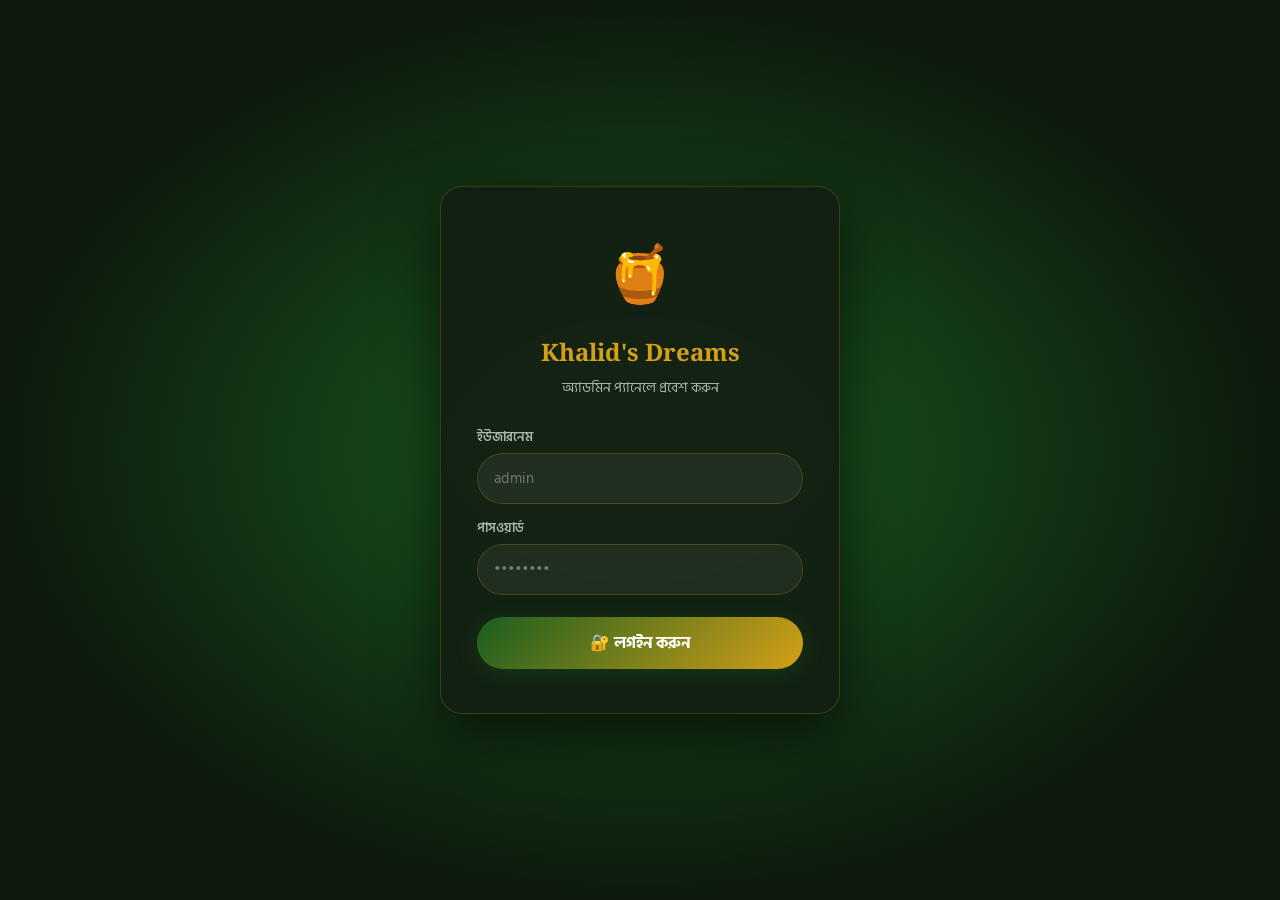
<file: admin.html>
<!doctype html>
<html lang="bn">
  <head>
    <meta charset="UTF-8" />
    <meta name="viewport" content="width=device-width,initial-scale=1.0" />
    <title>Admin Panel — Khalid's Dreams</title>
    <link rel="preconnect" href="https://fonts.googleapis.com" />
    <link
      href="https://fonts.googleapis.com/css2?family=Hind+Siliguri:wght@400;500;600;700&family=Noto+Serif+Bengali:wght@400;600;700&display=swap"
      rel="stylesheet"
    />
    <link rel="stylesheet" href="css/admin.css" />
  </head>
  <body>
    <!-- ===== LOGIN ===== -->
    <div class="login-screen" id="loginScreen">
      <div class="login-box">
        <div class="login-logo">🍯</div>
        <h2>Khalid's Dreams</h2>
        <p class="tagline">অ্যাডমিন প্যানেলে প্রবেশ করুন</p>
        <div class="login-fg">
          <label class="login-label">ইউজারনেম</label
          ><input
            class="login-input"
            id="loginUser"
            placeholder="admin"
            type="text"
          />
        </div>
        <div class="login-fg">
          <label class="login-label">পাসওয়ার্ড</label
          ><input
            class="login-input"
            id="loginPass"
            placeholder="••••••••"
            type="password"
          />
        </div>
        <button class="btn-login" onclick="doLogin()">🔐 লগইন করুন</button>
        <div class="login-err" id="loginErr">❌ ভুল ইউজারনেম বা পাসওয়ার্ড</div>
      </div>
    </div>

    <!-- ===== ADMIN WRAP ===== -->
    <div class="admin-wrap" id="adminWrap">
      <button class="menu-toggle" onclick="toggleSidebar()">☰</button>

      <!-- SIDEBAR -->
      <div class="sidebar" id="sidebar">
        <div class="sb-logo">
          <span class="sb-logo-emoji">🍯</span>
          <div>
            <div class="sb-brand">Khalid's Dreams</div>
            <div class="sb-sub">Admin Panel v2</div>
          </div>
        </div>
        <div class="sb-menu">
          <button class="sb-item active" onclick="showPage('dashboard', this)">
            <span class="ic">📊</span> ড্যাশবোর্ড
          </button>
          <button class="sb-item" onclick="showPage('products', this)">
            <span class="ic">📦</span> পণ্য ম্যানেজ
          </button>
          <button class="sb-item" onclick="showPage('orders', this)">
            <span class="ic">🛒</span> অর্ডার সমূহ
            <span class="sb-badge" id="ordersBadge" style="display: none"
              >0</span
            >
          </button>
          <button class="sb-item" onclick="showPage('categories', this)">
            <span class="ic">🏷️</span> ক্যাটাগরি
          </button>
          <button class="sb-item" onclick="showPage('banners', this)">
            <span class="ic">🎠</span> অফার ব্যানার
          </button>
          <button class="sb-item" onclick="showPage('hero', this)">
            <span class="ic">🖼️</span> হিরো স্লাইড
          </button>
          <button class="sb-item" onclick="showPage('analytics', this)">
            <span class="ic">📈</span> Analytics
          </button>
          <button class="sb-item" onclick="showPage('settings', this)">
            <span class="ic">⚙️</span> সেটিংস
          </button>
          <a class="sb-item" href="index.html" target="_blank"
            ><span class="ic">🌐</span> সাইট দেখুন</a
          >
        </div>
        <div class="sb-bottom">
          <button class="btn-logout" onclick="doLogout()">🚪 লগআউট</button>
        </div>
      </div>

      <!-- MAIN CONTENT -->
      <main class="main">
        <!-- ===== DASHBOARD ===== -->
        <div class="page active" id="page-dashboard">
          <div class="topbar">
            <h1>ড্যাশবোর্ড <span>স্বাগতম!</span></h1>
            <div class="tb-actions">
              <a class="btn-secondary" href="index.html" target="_blank"
                >🌐 সাইট দেখুন</a
              >
              <button
                class="btn-primary"
                onclick="
                  showPage(
                    'products',
                    document.querySelector(`[onclick*=\\'products\\']`),
                  );
                  openProdModal();
                "
              >
                + নতুন পণ্য
              </button>
            </div>
          </div>
          <div class="stats-grid">
            <div class="stat-card">
              <div class="stat-icon">📦</div>
              <div class="stat-val" id="statProds">0</div>
              <div class="stat-lbl">মোট পণ্য</div>
            </div>
            <div class="stat-card green-card">
              <div class="stat-icon">✅</div>
              <div class="stat-val" id="statInStock">0</div>
              <div class="stat-lbl">স্টকে আছে</div>
            </div>
            <div class="stat-card">
              <div class="stat-icon">🛒</div>
              <div class="stat-val" id="statOrders">0</div>
              <div class="stat-lbl">মোট অর্ডার</div>
            </div>
            <div class="stat-card red-card">
              <div class="stat-icon">⏳</div>
              <div class="stat-val" id="statPending">0</div>
              <div class="stat-lbl">পেন্ডিং অর্ডার</div>
            </div>
          </div>
          <div class="tbl-card" style="margin-bottom: 18px">
            <div class="tbl-head"><h3>📦 সাম্প্রতিক পণ্য</h3></div>
            <table>
              <thead>
                <tr>
                  <th>পণ্য</th>
                  <th>মূল্য</th>
                  <th>ক্যাটাগরি</th>
                  <th>স্ট্যাটাস</th>
                </tr>
              </thead>
              <tbody id="recentProdsTbl"></tbody>
            </table>
          </div>
          <div class="tbl-card">
            <div class="tbl-head"><h3>🛒 সাম্প্রতিক অর্ডার</h3></div>
            <table>
              <thead>
                <tr>
                  <th>অর্ডার ID</th>
                  <th>গ্রাহক</th>
                  <th>ফোন</th>
                  <th>মোট</th>
                  <th>স্ট্যাটাস</th>
                </tr>
              </thead>
              <tbody id="recentOrdersTbl"></tbody>
            </table>
          </div>
        </div>

        <!-- ===== PRODUCTS ===== -->
        <div class="page" id="page-products">
          <div class="topbar">
            <h1>পণ্য <span>ম্যানেজ</span></h1>
            <div class="tb-actions">
              <div class="search-box">
                <input
                  type="text"
                  placeholder="পণ্য খুঁজুন..."
                  oninput="renderProductsTable(this.value)"
                />
              </div>
              <button class="btn-primary" onclick="openProdModal()">
                + নতুন পণ্য
              </button>
            </div>
          </div>
          <div class="tbl-card">
            <table>
              <thead>
                <tr>
                  <th>পণ্য</th>
                  <th>মূল্য</th>
                  <th>ক্যাটাগরি</th>
                  <th>ব্যাজ</th>
                  <th>ছাড়</th>
                  <th>স্টক</th>
                  <th>একশন</th>
                </tr>
              </thead>
              <tbody id="prodsTbl"></tbody>
            </table>
          </div>
        </div>

        <!-- ===== ORDERS ===== -->
        <div class="page" id="page-orders">
          <div class="topbar">
            <h1>অর্ডার <span>সমূহ</span></h1>
          </div>
          <div class="tb-actions" style="margin-bottom: 12px">
            <button class="btn-secondary" onclick="exportOrdersCsv()">
              📥 CSV ডাউনলোড</button
            ><button class="btn-secondary" onclick="waPendingReminder()">
              📱 পেন্ডিং WA রিমাইন্ডার
            </button>
          </div>
          <div class="order-status-row">
            <button
              class="filter-btn active"
              data-f="all"
              onclick="renderOrders('all')"
            >
              🔵 সব
            </button>
            <button
              class="filter-btn"
              data-f="pending"
              onclick="renderOrders('pending')"
            >
              ⏳ পেন্ডিং
            </button>
            <button
              class="filter-btn"
              data-f="done"
              onclick="renderOrders('done')"
            >
              ✅ সম্পন্ন
            </button>
            <button
              class="filter-btn"
              data-f="cancelled"
              onclick="renderOrders('cancelled')"
            >
              ❌ বাতিল
            </button>
          </div>
          <div class="tbl-card">
            <table>
              <thead>
                <tr>
                  <th>ID</th>
                  <th>গ্রাহক</th>
                  <th>ঠিকানা</th>
                  <th>পণ্যসমূহ</th>
                  <th>মোট</th>
                  <th>স্ট্যাটাস</th>
                  <th>সময়</th>
                  <th>একশন</th>
                </tr>
              </thead>
              <tbody id="ordersTbl"></tbody>
            </table>
          </div>
        </div>

        <!-- ===== CATEGORIES ===== -->
        <div class="page" id="page-categories">
          <div class="topbar">
            <h1>ক্যাটাগরি <span>ম্যানেজ</span></h1>
            <button class="btn-primary" onclick="openCatModal()">
              + নতুন ক্যাটাগরি
            </button>
          </div>
          <div class="tbl-card">
            <table>
              <thead>
                <tr>
                  <th>ছবি/আইকন</th>
                  <th>নাম</th>
                  <th>ID</th>
                  <th>পণ্য সংখ্যা</th>
                  <th>একশন</th>
                </tr>
              </thead>
              <tbody id="catTbl"></tbody>
            </table>
          </div>
        </div>

        <!-- ===== BANNERS ===== -->
        <div class="page" id="page-banners">
          <div class="topbar">
            <h1>অফার <span>ব্যানার</span></h1>
            <button class="btn-primary" onclick="openBannerModal()">
              + নতুন ব্যানার
            </button>
          </div>
          <div class="tbl-card">
            <table>
              <thead>
                <tr>
                  <th>ছবি/ইমোজি</th>
                  <th>শিরোনাম</th>
                  <th>সাবটাইটেল</th>
                  <th>বিবরণ</th>
                  <th>একশন</th>
                </tr>
              </thead>
              <tbody id="bannerTbl"></tbody>
            </table>
          </div>
        </div>

        <!-- ===== HERO ===== -->
        <div class="page" id="page-hero">
          <div class="topbar">
            <h1>হিরো <span>স্লাইড</span></h1>
            <button class="btn-primary" onclick="openHeroModal()">
              + নতুন স্লাইড
            </button>
          </div>
          <div class="tbl-card">
            <table>
              <thead>
                <tr>
                  <th>ছবি/ইমোজি</th>
                  <th>শিরোনাম</th>
                  <th>সাবটাইটেল</th>
                  <th>অফার ট্যাগ</th>
                  <th>একশন</th>
                </tr>
              </thead>
              <tbody id="heroTbl"></tbody>
            </table>
          </div>
        </div>

        <!-- ===== ANALYTICS ===== -->
        <div class="page" id="page-analytics">
          <div class="topbar">
            <h1>Analytics <span>রিপোর্ট</span></h1>
            <div class="tb-actions">
              <button class="btn-secondary" onclick="renderAnalytics()">
                🔄 রিফ্রেশ
              </button>
              <button class="btn-sm-del" onclick="clearAnalytics()">
                🗑️ ডেটা মুছুন
              </button>
            </div>
          </div>
          <p
            style="
              font-size: 0.84rem;
              color: var(--text-muted);
              margin-bottom: 18px;
            "
          >
            ⚠️ এই Analytics শুধুমাত্র এই ব্রাউজারের ডেটা দেখায়। সব ডিভাইস থেকে
            ট্র্যাকিং করতে Facebook Pixel বা Google Analytics ব্যবহার করুন
            (সেটিংসে যোগ করুন)।
          </p>
          <div class="stats-grid" style="margin-bottom: 20px">
            <div class="stat-card">
              <div class="stat-icon">👁️</div>
              <div class="stat-val" id="anVisits">0</div>
              <div class="stat-lbl">মোট ভিজিট</div>
            </div>
            <div class="stat-card green-card">
              <div class="stat-icon">🛒</div>
              <div class="stat-val" id="anOrders">0</div>
              <div class="stat-lbl">অর্ডার দেওয়া হয়েছে</div>
            </div>
            <div class="stat-card">
              <div class="stat-icon">➕</div>
              <div class="stat-val" id="anCart">0</div>
              <div class="stat-lbl">কার্টে যোগ</div>
            </div>
            <div class="stat-card">
              <div class="stat-icon">❤️</div>
              <div class="stat-val" id="anWish">0</div>
              <div class="stat-lbl">উইশলিস্টে যোগ</div>
            </div>
          </div>
          <div class="analytics-grid">
            <div class="chart-card">
              <h3>📅 দৈনিক ভিজিট (শেষ ৭ দিন)</h3>
              <div class="bar-chart" id="visitChart">
                <div style="color: var(--text-muted); font-size: 0.85rem">
                  ডেটা নেই
                </div>
              </div>
            </div>
            <div class="chart-card">
              <h3>🔥 সবচেয়ে বেশি দেখা পণ্য</h3>
              <div class="bar-chart" id="prodViewChart">
                <div style="color: var(--text-muted); font-size: 0.85rem">
                  ডেটা নেই
                </div>
              </div>
            </div>
          </div>
          <div class="tbl-card" style="margin-top: 20px">
            <div class="tbl-head">
              <h3>📱 Facebook Pixel ও Google Analytics সেটআপ করুন</h3>
            </div>
            <div
              style="
                padding: 20px;
                font-size: 0.88rem;
                color: var(--text-muted);
                line-height: 1.8;
              "
            >
              <p>
                ১.
                <strong style="color: var(--gold)">Facebook Pixel:</strong> Meta
                Business Suite → Events Manager → Create Pixel → Pixel ID কপি
                করুন → Settings পেজে বসান।
              </p>
              <p>
                ২.
                <strong style="color: var(--gold)">Google Analytics:</strong>
                analytics.google.com → New Property → Measurement ID
                (G-XXXXXXXX) → Settings পেজে বসান।
              </p>
              <p>৩. সেটিংস সেভ করলে সাইটে অটোমেটিক কোড যোগ হবে।</p>
            </div>
          </div>
        </div>

        <!-- ===== SETTINGS ===== -->
        <div class="page" id="page-settings">
          <div class="topbar">
            <h1>সাইট <span>সেটিংস</span></h1>
          </div>
          <div class="settings-grid">
            <div class="set-card">
              <h3>🏪 ব্যবসার তথ্য</h3>
              <div class="fg">
                <label class="fl">সাইটের নাম</label
                ><input
                  class="fi"
                  id="cfg_siteName"
                  placeholder="Khalid's Dreams"
                />
              </div>
              <div class="fg">
                <label class="fl">ট্যাগলাইন</label
                ><input
                  class="fi"
                  id="cfg_tagline"
                  placeholder="খাঁটি পণ্য, বিশ্বস্ত সেবা"
                />
              </div>
              <div class="fg">
                <label class="fl">ঠিকানা</label
                ><input
                  class="fi"
                  id="cfg_address"
                  placeholder="ঢাকা, বাংলাদেশ"
                />
              </div>
              <div class="fg">
                <label class="fl">লোগো ছবি</label>
                <div class="img-upload-wrap">
                  <div
                    class="img-preview"
                    id="logoImgPreview"
                    onclick="document.getElementById('logoFile').click()"
                  >
                    <div class="img-placeholder">
                      <div class="pi">🍯</div>
                      <p>লোগো আপলোড করুন</p>
                    </div>
                  </div>
                  <input
                    type="file"
                    id="logoFile"
                    class="img-file-input"
                    accept="image/*"
                    onchange="handleLogoImgCompressed(this)"
                  />
                  <button
                    class="btn-img-upload"
                    onclick="document.getElementById('logoFile').click()"
                  >
                    📷 লোগো আপলোড করুন
                  </button>
                  <input type="hidden" id="logoImgData" />
                </div>
              </div>
            </div>

            <div class="set-card">
              <h3>📱 যোগাযোগ</h3>
              <div class="fg">
                <label class="fl">WhatsApp নম্বর (88 দিয়ে শুরু)</label
                ><input
                  class="fi"
                  id="cfg_whatsapp"
                  placeholder="8801710979757"
                />
              </div>
              <div class="fg">
                <label class="fl">ফোন নম্বর</label
                ><input class="fi" id="cfg_phone" placeholder="01710-979757" />
              </div>
              <div class="fg">
                <label class="fl">ইমেইল</label
                ><input
                  class="fi"
                  id="cfg_email"
                  placeholder="khalidsdreams@gmail.com"
                />
              </div>
            </div>

            <div class="set-card">
              <h3>🚚 ডেলিভারি ও পেমেন্ট</h3>
              <div class="fg">
                <label class="fl">ডেলিভারি চার্জ (৳)</label
                ><input
                  type="number"
                  class="fi"
                  id="cfg_deliveryCharge"
                  placeholder="80"
                />
              </div>
              <div class="fg">
                <label class="fl">এর উপরে ফ্রি ডেলিভারি (৳)</label
                ><input
                  type="number"
                  class="fi"
                  id="cfg_freeDeliveryAbove"
                  placeholder="1500"
                />
              </div>
              <div class="fg">
                <label class="fl">bKash নম্বর</label
                ><input class="fi" id="cfg_bkash" placeholder="01710-979757" />
              </div>
              <div class="fg">
                <label class="fl">Nagad নম্বর</label
                ><input class="fi" id="cfg_nagad" placeholder="01710-979757" />
              </div>
            </div>

            <div class="set-card">
              <h3>📊 Analytics</h3>
              <div class="fg">
                <label class="fl">Facebook Pixel ID</label
                ><input
                  class="fi"
                  id="cfg_fbPixelId"
                  placeholder="123456789012345"
                />
              </div>
              <div class="fg">
                <label class="fl">Google Analytics ID</label
                ><input class="fi" id="cfg_gaId" placeholder="G-XXXXXXXXXX" />
              </div>
              <p
                style="
                  font-size: 0.78rem;
                  color: var(--text-muted);
                  line-height: 1.6;
                  margin-top: 6px;
                "
              >
                এই ID গুলো যোগ করলে সাইটে অটোমেটিক ট্র্যাকিং কোড যুক্ত হবে।
              </p>
            </div>

            <div class="set-card">
              <h3>🔐 পাসওয়ার্ড পরিবর্তন</h3>
              <div class="fg">
                <label class="fl">বর্তমান পাসওয়ার্ড</label
                ><input type="password" class="fi" id="oldPass" />
              </div>
              <div class="fg">
                <label class="fl">নতুন পাসওয়ার্ড</label
                ><input type="password" class="fi" id="newPass" />
              </div>
              <div class="fg">
                <label class="fl">নিশ্চিত করুন</label
                ><input type="password" class="fi" id="confPass" />
              </div>
              <button class="btn-primary" onclick="changePassword()">
                🔐 পাসওয়ার্ড পরিবর্তন করুন
              </button>
            </div>

            <div class="set-card">
              <h3>⚠️ ডেটা ম্যানেজমেন্ট</h3>
              <p
                style="
                  font-size: 0.84rem;
                  color: var(--text-muted);
                  margin-bottom: 16px;
                  line-height: 1.6;
                "
              >
                পণ্য, ব্যানার, সেটিংস সব পরিবর্তনের পর products.js ডাউনলোড করে
                পুরানো ফাইল রিপ্লেস করুন। এতে নতুন ব্রাউজারেও ডেটা থাকবে।
              </p>
              <div style="display: flex; flex-direction: column; gap: 10px">
                <button class="btn-primary" onclick="exportProductsJs()">
                  📥 products.js ডাউনলোড করুন
                </button>
                <button class="btn-sm-del" onclick="resetData()">
                  ⚠️ সব ডেটা রিসেট করুন
                </button>
              </div>
            </div>
          </div>
          <div class="set-foot">
            <button class="btn-primary" onclick="saveSettings()">
              💾 সেটিংস সেভ করুন
            </button>
            <a class="btn-secondary" href="index.html" target="_blank"
              >🌐 সাইট দেখুন</a
            >
          </div>
        </div>
      </main>
    </div>

    <!-- TOAST -->
    <div class="toast-wrap" id="toastWrap"></div>

    <!-- ===== PRODUCT MODAL ===== -->
    <div class="m-overlay" id="prodModal">
      <div class="modal">
        <div class="m-head">
          <span class="m-title" id="prodModalTitle">+ নতুন পণ্য যোগ করুন</span>
          <button class="m-close" onclick="closeModal('prodModal')">✕</button>
        </div>
        <div class="m-body">
          <div class="fg">
            <label class="fl">পণ্যের ছবি</label>
            <div class="img-upload-wrap">
              <div
                class="img-preview"
                id="prodImgPreview"
                onclick="document.getElementById('prodImgFile').click()"
              >
                <div class="img-placeholder">
                  <div class="pi">📷</div>
                  <p>ক্লিক করে ছবি আপলোড করুন</p>
                </div>
              </div>
              <input
                type="file"
                id="prodImgFile"
                class="img-file-input"
                accept="image/*"
                onchange="handleProdImgCompressed(this)"
              />
              <button
                class="btn-img-upload"
                onclick="document.getElementById('prodImgFile').click()"
              >
                📷 ছবি আপলোড করুন (সর্বোচ্চ ২ MB)
              </button>
              <input type="hidden" id="prodImgData" />
            </div>
          </div>
          <div class="fg-row">
            <div class="fg">
              <label class="fl">পণ্যের নাম (বাংলা) *</label
              ><input class="fi" id="pName" placeholder="সুন্দরবনের মধু" />
            </div>
            <div class="fg">
              <label class="fl">পণ্যের নাম (ইংরেজি)</label
              ><input class="fi" id="pNameEn" placeholder="Sundarban Honey" />
            </div>
          </div>
          <div class="fg-row">
            <div class="fg">
              <label class="fl">ক্যাটাগরি *</label>
              <select class="fs" id="pCategory">
                <option value="honey">🍯 মধু</option>
                <option value="ghee">🧈 ঘি</option>
                <option value="oil">🫙 তেল</option>
                <option value="rice">🌾 চাউল</option>
                <option value="sugar">🍬 চিনি</option>
              </select>
            </div>
            <div class="fg">
              <label class="fl">ইমোজি (ছবি না থাকলে)</label
              ><input class="fi" id="pEmoji" placeholder="🍯" maxlength="4" />
            </div>
          </div>
          <div class="fg-row">
            <div class="fg">
              <label class="fl">মূল্য (৳) *</label
              ><input type="number" class="fi" id="pPrice" placeholder="850" />
            </div>
            <div class="fg">
              <label class="fl">আগের মূল্য (৳) — ছাড় দেখাতে</label
              ><input
                type="number"
                class="fi"
                id="pOldPrice"
                placeholder="1000"
              />
            </div>
          </div>
          <div class="fg-row">
            <div class="fg">
              <label class="fl">পরিমাণ/ইউনিট</label
              ><input class="fi" id="pUnit" placeholder="৫০০ গ্রাম" />
            </div>
            <div class="fg">
              <label class="fl">ব্যাজ</label>
              <select class="fs" id="pBadge">
                <option value="">কোনো ব্যাজ নেই</option>
                <option value="bestseller">বেস্টসেলার</option>
                <option value="new">নতুন</option>
                <option value="offer">অফার</option>
                <option value="hot">হট ডিল</option>
                <option value="premium">প্রিমিয়াম</option>
                <option value="seasonal">সিজনাল</option>
              </select>
            </div>
          </div>
          <div class="fg">
            <label class="fl">বিবরণ</label
            ><textarea
              class="fta"
              id="pDesc"
              placeholder="পণ্যের বিস্তারিত বিবরণ..."
            ></textarea>
          </div>
          <div class="fg">
            <label class="fl">বৈশিষ্ট্যসমূহ (প্রতিটি লাইনে একটি)</label
            ><textarea
              class="fta"
              id="pFeats"
              placeholder="১০০% অর্গানিক&#10;কোনো মিশ্রণ নেই&#10;সরাসরি মৌচাষী থেকে"
            ></textarea>
          </div>
          <div class="fg-row">
            <div class="fg">
              <label class="fl">রেটিং (১-৫)</label
              ><input
                type="number"
                class="fi"
                id="pRating"
                value="4.5"
                min="1"
                max="5"
                step="0.1"
              />
            </div>
            <div class="fg">
              <label class="fl">রিভিউ সংখ্যা</label
              ><input type="number" class="fi" id="pReviews" value="0" />
            </div>
          </div>
          <label class="chk-row" style="margin-top: 4px"
            ><input type="checkbox" id="pInStock" checked /><span
              >✅ স্টকে আছে</span
            ></label
          >
        </div>
        <div class="m-foot">
          <button class="btn-secondary" onclick="closeModal('prodModal')">
            বাতিল
          </button>
          <button class="btn-primary" onclick="saveProd()">💾 সেভ করুন</button>
        </div>
      </div>
    </div>

    <!-- ===== CATEGORY MODAL ===== -->
    <div class="m-overlay" id="catModal">
      <div class="modal">
        <div class="m-head">
          <span class="m-title">ক্যাটাগরি যোগ / এডিট</span
          ><button class="m-close" onclick="closeModal('catModal')">✕</button>
        </div>
        <div class="m-body">
          <div class="fg">
            <label class="fl">ক্যাটাগরি ছবি (ঐচ্ছিক)</label>
            <div class="img-upload-wrap">
              <div
                class="img-preview"
                id="catImgPreview"
                onclick="document.getElementById('catImgFile').click()"
              >
                <div class="img-placeholder">
                  <div class="pi">🏷️</div>
                  <p>ক্যাটাগরি ছবি</p>
                </div>
              </div>
              <input
                type="file"
                id="catImgFile"
                class="img-file-input"
                accept="image/*"
                onchange="handleCatImgCompressed(this)"
              />
              <button
                class="btn-img-upload"
                onclick="document.getElementById('catImgFile').click()"
              >
                📷 ছবি আপলোড করুন
              </button>
              <input type="hidden" id="catImgData" />
            </div>
          </div>
          <div class="fg">
            <label class="fl">ক্যাটাগরি ID (ইংরেজি, ছোট হাতে) *</label
            ><input class="fi" id="cId" placeholder="spice" />
          </div>
          <div class="fg">
            <label class="fl">ক্যাটাগরি নাম (বাংলা) *</label
            ><input class="fi" id="cName" placeholder="মশলা" />
          </div>
          <div class="fg">
            <label class="fl">আইকন ইমোজি (ছবি না থাকলে)</label
            ><input class="fi" id="cIcon" placeholder="🌶️" maxlength="4" />
          </div>
        </div>
        <div class="m-foot">
          <button class="btn-secondary" onclick="closeModal('catModal')">
            বাতিল
          </button>
          <button class="btn-primary" onclick="saveCat()">💾 সেভ করুন</button>
        </div>
      </div>
    </div>

    <!-- ===== BANNER MODAL ===== -->
    <div class="m-overlay" id="bannerModal">
      <div class="modal">
        <div class="m-head">
          <span class="m-title">অফার ব্যানার যোগ / এডিট</span
          ><button class="m-close" onclick="closeModal('bannerModal')">
            ✕
          </button>
        </div>
        <div class="m-body">
          <div class="fg">
            <label class="fl"
              >ব্যানার ছবি (থাকলে background হিসেবে দেখাবে)</label
            >
            <div class="img-upload-wrap">
              <div
                class="img-preview"
                id="bannerImgPreview"
                onclick="document.getElementById('bannerImgFile').click()"
              >
                <div class="img-placeholder">
                  <div class="pi">🎠</div>
                  <p>ব্যানার ছবি আপলোড করুন</p>
                </div>
              </div>
              <input
                type="file"
                id="bannerImgFile"
                class="img-file-input"
                accept="image/*"
                onchange="handleBannerImgCompressed(this)"
              />
              <button
                class="btn-img-upload"
                onclick="document.getElementById('bannerImgFile').click()"
              >
                📷 ছবি আপলোড করুন
              </button>
              <input type="hidden" id="bannerImgData" />
            </div>
          </div>
          <div class="fg">
            <label class="fl">শিরোনাম *</label
            ><input class="fi" id="bTitle" placeholder="ঈদ স্পেশাল অফার!" />
          </div>
          <div class="fg">
            <label class="fl">সাবটাইটেল</label
            ><input class="fi" id="bSubtitle" placeholder="সব পণ্যে ১৫% ছাড়" />
          </div>
          <div class="fg">
            <label class="fl">বিবরণ / কোড</label
            ><input class="fi" id="bDetail" placeholder="কোড: KHALID26" />
          </div>
          <div class="fg">
            <label class="fl">ইমোজি (ছবি না থাকলে)</label
            ><input class="fi" id="bEmoji" placeholder="🎉" maxlength="4" />
          </div>
          <div class="fg">
            <label class="fl">ব্যাকগ্রাউন্ড গ্রেডিয়েন্ট (ছবি না থাকলে)</label
            ><input
              class="fi"
              id="bBg"
              placeholder="linear-gradient(135deg,#1B5E20,#D4A017)"
            />
          </div>
        </div>
        <div class="m-foot">
          <button class="btn-secondary" onclick="closeModal('bannerModal')">
            বাতিল
          </button>
          <button class="btn-primary" onclick="saveBanner()">
            💾 সেভ করুন
          </button>
        </div>
      </div>
    </div>

    <!-- ===== HERO MODAL ===== -->
    <div class="m-overlay" id="heroModal">
      <div class="modal">
        <div class="m-head">
          <span class="m-title">হিরো স্লাইড যোগ / এডিট</span
          ><button class="m-close" onclick="closeModal('heroModal')">✕</button>
        </div>
        <div class="m-body">
          <div class="fg">
            <label class="fl"
              >স্লাইড ব্যাকগ্রাউন্ড ছবি (থাকলে সবকিছু ঢেকে দেবে)</label
            >
            <div class="img-upload-wrap">
              <div
                class="img-preview"
                id="heroImgPreview"
                onclick="document.getElementById('heroImgFile').click()"
              >
                <div class="img-placeholder">
                  <div class="pi">🖼️</div>
                  <p>হিরো ব্যাকগ্রাউন্ড ছবি</p>
                </div>
              </div>
              <input
                type="file"
                id="heroImgFile"
                class="img-file-input"
                accept="image/*"
                onchange="handleHeroImgCompressed(this)"
              />
              <button
                class="btn-img-upload"
                onclick="document.getElementById('heroImgFile').click()"
              >
                📷 ছবি আপলোড করুন
              </button>
              <input type="hidden" id="heroImgData" />
            </div>
          </div>
          <div class="fg">
            <label class="fl">শিরোনাম *</label
            ><input class="fi" id="hTitle" placeholder="সুন্দরবনের খাঁটি মধু" />
          </div>
          <div class="fg">
            <label class="fl">সাবটাইটেল</label
            ><input
              class="fi"
              id="hSubtitle"
              placeholder="সরাসরি মৌচাষী থেকে আপনার দরজায়"
            />
          </div>
          <div class="fg">
            <label class="fl">অফার ট্যাগ</label
            ><input class="fi" id="hOffer" placeholder="২০% ছাড়" />
          </div>
          <div class="fg">
            <label class="fl">বাটন লেখা</label
            ><input class="fi" id="hCta" placeholder="এখনই কিনুন" />
          </div>
          <div class="fg">
            <label class="fl">ইমোজি (ছবি না থাকলে)</label
            ><input class="fi" id="hEmoji" placeholder="🍯" maxlength="4" />
          </div>
          <div class="fg">
            <label class="fl">ব্যাকগ্রাউন্ড গ্রেডিয়েন্ট</label
            ><input
              class="fi"
              id="hBg"
              placeholder="linear-gradient(135deg,#1a4a1a,#D4A017)"
            />
          </div>
        </div>
        <div class="m-foot">
          <button class="btn-secondary" onclick="closeModal('heroModal')">
            বাতিল
          </button>
          <button class="btn-primary" onclick="saveHero()">💾 সেভ করুন</button>
        </div>
      </div>
    </div>

    <script src="js/products.js"></script>
    <script src="js/admin.js"></script>
  </body>
</html>
</file>
<file: css/admin.css>
/* ============================================================
   KHALID'S DREAMS — ADMIN PANEL STYLESHEET
   ============================================================ */

:root {
  --gold: #D4A017;
  --gold-light: #F5C842;
  --green: #1B5E20;
  --green-mid: #2E7D32;
  --dark: #0D1A0D;
  --dark2: #142014;
  --dark3: #1A2A1A;
  --card: #1E2E1E;
  --text: #F5F0E8;
  --text-muted: #A8B8A8;
  --border: rgba(212,160,23,0.22);
  --red: #EF4444;
  --blue: #3B82F6;
  --green-ok: #10B981;
  --ease: cubic-bezier(0.4,0,0.2,1);
  --radius: 14px;
  --radius-sm: 10px;
  --sidebar-w: 235px;
}

*,*::before,*::after { box-sizing:border-box; margin:0; padding:0; }
html { font-size:16px; }
body { font-family:'Hind Siliguri',sans-serif; background:var(--dark); color:var(--text); min-height:100vh; overflow-x:hidden; }
a { text-decoration:none; color:inherit; }
button { cursor:pointer; border:none; outline:none; font-family:inherit; }
input,select,textarea { font-family:inherit; }
img { max-width:100%; display:block; }
::-webkit-scrollbar { width:4px; height:4px; }
::-webkit-scrollbar-track { background:var(--dark); }
::-webkit-scrollbar-thumb { background:var(--gold); border-radius:4px; }

/* ============================================================
   LOGIN
   ============================================================ */
.login-screen {
  display:flex; align-items:center; justify-content:center;
  min-height:100vh; padding:20px;
  background:radial-gradient(ellipse at center, #1B5E20 0%, #0D1A0D 70%);
}
.login-box {
  background:rgba(20,32,20,0.95);
  border:1px solid var(--border);
  border-radius:22px; padding:44px 36px;
  width:100%; max-width:400px;
  text-align:center;
  box-shadow:0 20px 60px rgba(0,0,0,0.6);
  -webkit-backdrop-filter:blur(20px);
  backdrop-filter:blur(20px);
}
.login-logo { font-size:3.5rem; margin-bottom:14px; animation:float 3s ease-in-out infinite; }
.login-box h2 { font-family:'Noto Serif Bengali',serif; font-size:1.5rem; color:var(--gold); margin-bottom:4px; }
.login-box .tagline { font-size:.85rem; color:var(--text-muted); margin-bottom:28px; }
.login-fg { margin-bottom:14px; text-align:left; }
.login-label { display:block; font-size:.8rem; font-weight:600; color:var(--text-muted); margin-bottom:6px; }
.login-input {
  width:100%; padding:12px 16px;
  background:rgba(255,255,255,0.06);
  border:1px solid var(--border); border-radius:50px;
  color:var(--text); font-size:.95rem;
  transition:border-color .25s, background .25s;
}
.login-input:focus { outline:none; border-color:var(--gold); background:rgba(255,255,255,.1); }
.btn-login {
  width:100%; padding:13px; border-radius:50px; border:none;
  background:linear-gradient(135deg, var(--green), var(--gold));
  color:#fff; font-size:1rem; font-weight:700;
  margin-top:8px; transition:all .3s var(--ease);
  box-shadow:0 4px 20px rgba(27,94,32,0.4);
}
.btn-login:hover { transform:translateY(-2px); box-shadow:0 8px 28px rgba(27,94,32,.55); }
.login-err { color:var(--red); font-size:.84rem; margin-top:10px; display:none; }
.login-hint { margin-top:16px; font-size:.76rem; color:var(--text-muted); }

/* ============================================================
   ADMIN LAYOUT
   ============================================================ */
.admin-wrap { display:none; min-height:100vh; }

/* SIDEBAR */
.sidebar {
  position:fixed; left:0; top:0; bottom:0;
  width:var(--sidebar-w);
  background:var(--dark2);
  border-right:1px solid var(--border);
  display:flex; flex-direction:column;
  z-index:100; transition:transform .3s var(--ease);
}
.sb-logo {
  padding:22px 18px; border-bottom:1px solid var(--border);
  display:flex; align-items:center; gap:10px;
}
.sb-logo-img { width:36px; height:36px; border-radius:50%; object-fit:cover; }
.sb-logo-emoji { font-size:1.7rem; }
.sb-brand { font-family:'Noto Serif Bengali',serif; font-size:.95rem; font-weight:700; color:var(--gold); line-height:1.2; }
.sb-sub   { font-size:.7rem; color:var(--text-muted); }
.sb-menu  { flex:1; padding:14px 10px; display:flex; flex-direction:column; gap:3px; overflow-y:auto; }
.sb-item {
  display:flex; align-items:center; gap:10px;
  padding:11px 14px; border-radius:var(--radius-sm);
  font-size:.88rem; color:var(--text-muted);
  background:none; border:none; width:100%; text-align:left;
  cursor:pointer; transition:all .22s var(--ease);
  position:relative;
}
.sb-item .ic { font-size:1.05rem; flex-shrink:0; }
.sb-item:hover  { background:rgba(212,160,23,.07); color:var(--text); }
.sb-item.active { background:rgba(212,160,23,.14); color:var(--gold); }
.sb-item.active::before {
  content:''; position:absolute; left:0; top:50%; transform:translateY(-50%);
  width:3px; height:60%; background:var(--gold); border-radius:0 3px 3px 0;
}
.sb-badge {
  margin-left:auto; background:var(--red); color:#fff;
  font-size:.64rem; font-weight:700;
  padding:2px 7px; border-radius:50px;
}
.sb-bottom { padding:12px 10px; border-top:1px solid var(--border); }
.btn-logout {
  width:100%; padding:10px 14px; border-radius:var(--radius-sm);
  border:1px solid rgba(239,68,68,.3);
  background:rgba(239,68,68,.07); color:var(--red);
  font-size:.86rem; font-weight:600;
  display:flex; align-items:center; justify-content:center; gap:8px;
  transition:all .22s;
}
.btn-logout:hover { background:rgba(239,68,68,.18); }

/* MAIN */
.main { margin-left:var(--sidebar-w); min-height:100vh; padding:26px; }
.menu-toggle {
  display:none; position:fixed; top:14px; left:14px; z-index:200;
  width:38px; height:38px; border-radius:10px;
  background:var(--dark2); border:1px solid var(--border);
  color:var(--text); font-size:1.1rem; align-items:center; justify-content:center;
}

/* ============================================================
   TOP BAR
   ============================================================ */
.topbar {
  display:flex; align-items:center; justify-content:space-between;
  margin-bottom:24px; flex-wrap:wrap; gap:12px;
}
.topbar h1 { font-family:'Noto Serif Bengali',serif; font-size:1.45rem; font-weight:700; }
.topbar h1 span { color:var(--gold); }
.tb-actions { display:flex; gap:10px; align-items:center; flex-wrap:wrap; }

/* ============================================================
   BUTTONS
   ============================================================ */
.btn-primary {
  padding:10px 20px; border-radius:50px; border:none;
  background:linear-gradient(135deg, var(--green), var(--gold));
  color:#fff; font-size:.86rem; font-weight:700;
  display:inline-flex; align-items:center; gap:6px;
  transition:all .25s var(--ease);
}
.btn-primary:hover { transform:translateY(-2px); box-shadow:0 6px 20px rgba(27,94,32,.4); }

.btn-secondary {
  padding:10px 18px; border-radius:50px;
  border:1px solid var(--border); background:transparent;
  color:var(--text-muted); font-size:.84rem; font-weight:600;
  display:inline-flex; align-items:center; gap:6px;
  transition:all .25s; text-decoration:none;
}
.btn-secondary:hover { border-color:var(--gold); color:var(--gold); }

.btn-sm-edit {
  padding:6px 12px; border-radius:8px;
  border:1px solid var(--border);
  background:rgba(212,160,23,.08); color:var(--gold);
  font-size:.78rem; font-weight:600;
  transition:all .22s;
}
.btn-sm-edit:hover { background:rgba(212,160,23,.2); }

.btn-sm-del {
  padding:6px 12px; border-radius:8px;
  border:1px solid rgba(239,68,68,.25);
  background:rgba(239,68,68,.07); color:var(--red);
  font-size:.78rem; font-weight:600;
  transition:all .22s;
}
.btn-sm-del:hover { background:rgba(239,68,68,.2); }

.btn-sm-green {
  padding:6px 12px; border-radius:8px;
  border:1px solid rgba(16,185,129,.25);
  background:rgba(16,185,129,.07); color:var(--green-ok);
  font-size:.78rem; font-weight:600;
  transition:all .22s;
}
.btn-sm-green:hover { background:rgba(16,185,129,.2); }

/* ============================================================
   STATS GRID
   ============================================================ */
.stats-grid {
  display:grid;
  grid-template-columns:repeat(auto-fill, minmax(165px,1fr));
  gap:14px; margin-bottom:24px;
}
.stat-card {
  background:var(--card); border:1px solid var(--border);
  border-radius:var(--radius); padding:20px 18px;
  display:flex; flex-direction:column; gap:8px;
  transition:border-color .25s, transform .25s;
}
.stat-card:hover { border-color:var(--gold); transform:translateY(-3px); }
.stat-icon { font-size:1.7rem; }
.stat-val  { font-size:1.65rem; font-weight:700; color:var(--gold); font-family:'Noto Serif Bengali',serif; }
.stat-lbl  { font-size:.8rem; color:var(--text-muted); }
.stat-card.red-card   .stat-val { color:var(--red); }
.stat-card.green-card .stat-val { color:var(--green-ok); }

/* ============================================================
   TABLE CARD
   ============================================================ */
.tbl-card {
  background:var(--card); border:1px solid var(--border);
  border-radius:var(--radius); overflow:hidden; margin-bottom:20px;
}
.tbl-head {
  padding:14px 18px;
  display:flex; align-items:center; justify-content:space-between;
  border-bottom:1px solid var(--border); flex-wrap:wrap; gap:10px;
}
.tbl-head h3 { font-size:.98rem; font-weight:700; }
.search-box { position:relative; }
.search-box input {
  padding:8px 14px 8px 34px;
  background:rgba(255,255,255,.05);
  border:1px solid var(--border); border-radius:50px;
  color:var(--text); font-size:.84rem; width:210px;
}
.search-box input:focus { outline:none; border-color:var(--gold); }
.search-box::before { content:'🔍'; position:absolute; left:11px; top:50%; transform:translateY(-50%); font-size:.82rem; pointer-events:none; }

table { width:100%; border-collapse:collapse; }
thead th {
  padding:11px 16px; text-align:left;
  font-size:.78rem; color:var(--text-muted); font-weight:600;
  background:rgba(255,255,255,.02); border-bottom:1px solid var(--border);
}
tbody td { padding:11px 16px; font-size:.86rem; border-bottom:1px solid rgba(255,255,255,.04); vertical-align:middle; }
tbody tr:hover td { background:rgba(255,255,255,.02); }
tbody tr:last-child td { border-bottom:none; }

.prod-cell { display:flex; align-items:center; gap:10px; }
.prod-thumb { font-size:1.9rem; flex-shrink:0; }
.prod-thumb-img { width:40px; height:40px; border-radius:8px; object-fit:cover; flex-shrink:0; }
.pn { font-weight:600; font-size:.88rem; }
.pu { font-size:.74rem; color:var(--text-muted); }

.chip { display:inline-block; padding:3px 10px; border-radius:50px; font-size:.7rem; font-weight:700; }
.chip-gold    { background:rgba(212,160,23,.15); color:var(--gold); }
.chip-green   { background:rgba(16,185,129,.15); color:var(--green-ok); }
.chip-red     { background:rgba(239,68,68,.15);  color:var(--red); }
.chip-blue    { background:rgba(59,130,246,.15); color:var(--blue); }
.chip-purple  { background:rgba(139,92,246,.15); color:#8B5CF6; }
.chip-gray    { background:rgba(107,114,128,.15); color:#9CA3AF; }

.act-row { display:flex; gap:5px; flex-wrap:wrap; }

/* image preview in table */
.tbl-img { width:46px; height:46px; border-radius:8px; object-fit:cover; border:1px solid var(--border); }

/* ============================================================
   PAGE SECTIONS
   ============================================================ */
.page { display:none; }
.page.active { display:block; }

/* ============================================================
   ANALYTICS CHARTS
   ============================================================ */
.analytics-grid { display:grid; grid-template-columns:repeat(auto-fill,minmax(280px,1fr)); gap:16px; margin-bottom:20px; }
.chart-card {
  background:var(--card); border:1px solid var(--border);
  border-radius:var(--radius); padding:20px;
}
.chart-card h3 { font-size:.95rem; font-weight:700; color:var(--gold); margin-bottom:16px; }
.bar-chart { display:flex; flex-direction:column; gap:10px; }
.bar-row { display:flex; align-items:center; gap:10px; }
.bar-label { font-size:.78rem; color:var(--text-muted); min-width:90px; white-space:nowrap; overflow:hidden; text-overflow:ellipsis; }
.bar-track { flex:1; height:8px; background:rgba(255,255,255,.06); border-radius:4px; overflow:hidden; }
.bar-fill  { height:100%; background:linear-gradient(90deg,var(--green),var(--gold)); border-radius:4px; transition:width .6s var(--ease); }
.bar-val   { font-size:.78rem; color:var(--text-muted); min-width:26px; text-align:right; }
.mini-stats { display:grid; grid-template-columns:1fr 1fr; gap:10px; }
.mini-stat { background:rgba(255,255,255,.03); border:1px solid var(--border); border-radius:var(--radius-sm); padding:14px; text-align:center; }
.mini-stat .v { font-size:1.4rem; font-weight:700; color:var(--gold); }
.mini-stat .l { font-size:.74rem; color:var(--text-muted); margin-top:3px; }

/* orders page */
.order-status-row { display:flex; gap:6px; flex-wrap:wrap; margin-bottom:18px; }
.filter-btn { padding:7px 16px; border-radius:50px; border:1px solid var(--border); background:transparent; color:var(--text-muted); font-size:.82rem; cursor:pointer; transition:all .22s; }
.filter-btn.active { border-color:var(--gold); background:rgba(212,160,23,.12); color:var(--gold); }

/* ============================================================
   SETTINGS
   ============================================================ */
.settings-grid { display:grid; grid-template-columns:repeat(auto-fill,minmax(300px,1fr)); gap:18px; }
.set-card {
  background:var(--card); border:1px solid var(--border);
  border-radius:var(--radius); padding:22px;
}
.set-card h3 { font-size:.95rem; font-weight:700; color:var(--gold); margin-bottom:18px; padding-bottom:9px; border-bottom:1px solid var(--border); }
.set-foot { margin-top:20px; display:flex; gap:10px; flex-wrap:wrap; }

/* ============================================================
   FORM ELEMENTS
   ============================================================ */
.fg { margin-bottom:13px; }
.fg-row { display:grid; grid-template-columns:1fr 1fr; gap:12px; }
.fl { display:block; font-size:.79rem; font-weight:600; color:var(--text-muted); margin-bottom:5px; }
.fi,.fs,.fta {
  width:100%; padding:10px 14px;
  background:rgba(255,255,255,.05);
  border:1px solid var(--border);
  border-radius:var(--radius-sm);
  color:var(--text); font-size:.9rem;
  transition:border-color .22s, background .22s;
}
.fi:focus,.fs:focus,.fta:focus { outline:none; border-color:var(--gold); background:rgba(255,255,255,.08); }
.fs option { background:var(--dark2); }
.fta { resize:vertical; min-height:76px; }
.chk-row { display:flex; align-items:center; gap:8px; cursor:pointer; }
.chk-row input { width:17px; height:17px; accent-color:var(--gold); cursor:pointer; }
.chk-row span { font-size:.88rem; }

/* image upload */
.img-upload-wrap { position:relative; }
.img-preview {
  width:100%; height:130px; border-radius:var(--radius-sm);
  border:2px dashed var(--border); overflow:hidden;
  display:flex; align-items:center; justify-content:center;
  background:rgba(255,255,255,.03); cursor:pointer;
  transition:border-color .22s; margin-bottom:8px;
}
.img-preview:hover { border-color:var(--gold); }
.img-preview img { width:100%; height:100%; object-fit:cover; }
.img-placeholder { text-align:center; color:var(--text-muted); }
.img-placeholder .pi { font-size:2rem; margin-bottom:6px; }
.img-placeholder p { font-size:.78rem; }
.img-file-input { display:none; }
.btn-img-upload { width:100%; padding:8px; border-radius:var(--radius-sm); border:1px solid var(--border); background:transparent; color:var(--text-muted); font-size:.82rem; cursor:pointer; transition:all .22s; }
.btn-img-upload:hover { border-color:var(--gold); color:var(--gold); }

/* ============================================================
   MODAL
   ============================================================ */
.m-overlay {
  position:fixed; inset:0;
  background:rgba(0,0,0,.78); -webkit-backdrop-filter:blur(8px); backdrop-filter:blur(8px);
  z-index:500; display:none;
  align-items:center; justify-content:center; padding:20px;
}
.m-overlay.show { display:flex; }
.modal {
  background:var(--dark2); border:1px solid var(--border);
  border-radius:18px; width:100%; max-width:540px;
  max-height:90vh; overflow-y:auto;
  animation:mIn .3s var(--ease);
}
.m-head {
  padding:20px 22px 0;
  display:flex; align-items:center; justify-content:space-between;
  position:sticky; top:0; background:var(--dark2); z-index:10;
  padding-bottom:14px; border-bottom:1px solid var(--border);
}
.m-title { font-family:'Noto Serif Bengali',serif; font-size:1.1rem; font-weight:700; color:var(--gold); }
.m-close {
  width:32px; height:32px; border-radius:50%;
  background:rgba(255,255,255,.05); border:1px solid rgba(255,255,255,.1);
  color:var(--text-muted); font-size:.95rem;
  display:flex; align-items:center; justify-content:center; transition:all .22s;
}
.m-close:hover { background:rgba(239,68,68,.2); color:var(--red); }
.m-body { padding:20px 22px; }
.m-foot { padding:0 22px 20px; display:flex; gap:10px; justify-content:flex-end; }

/* ============================================================
   TOAST
   ============================================================ */
.toast-wrap { position:fixed; top:18px; right:18px; z-index:1000; display:flex; flex-direction:column; gap:8px; pointer-events:none; }
.toast {
  background:var(--dark2); border:1px solid var(--border);
  border-radius:var(--radius-sm); padding:12px 16px;
  display:flex; align-items:center; gap:9px;
  box-shadow:0 8px 28px rgba(0,0,0,.45); min-width:230px;
  animation:tIn .3s var(--ease); pointer-events:all;
  border-left:3px solid var(--gold);
}
.toast.ok  { border-left-color:var(--green-ok); }
.toast.err { border-left-color:var(--red); }
.toast-txt { font-size:.86rem; font-weight:500; }

/* ============================================================
   KEYFRAMES
   ============================================================ */
@keyframes float  { 0%,100%{transform:translateY(0)} 50%{transform:translateY(-8px)} }
@keyframes mIn    { from{opacity:0;transform:translateY(20px) scale(.96)} to{opacity:1;transform:translateY(0) scale(1)} }
@keyframes tIn    { from{opacity:0;transform:translateX(36px)} to{opacity:1;transform:translateX(0)} }
@keyframes tOut   { from{opacity:1} to{opacity:0;transform:translateX(36px)} }

/* ============================================================
   RESPONSIVE
   ============================================================ */
@media (max-width:900px) {
  .sidebar { transform:translateX(-100%); }
  .sidebar.open { transform:translateX(0); box-shadow:4px 0 24px rgba(0,0,0,.5); }
  .main { margin-left:0; padding:16px; padding-top:58px; }
  .menu-toggle { display:flex; }
  .fg-row { grid-template-columns:1fr; }
  .stats-grid { grid-template-columns:repeat(2,1fr); }
  .settings-grid { grid-template-columns:1fr; }
}
@media (max-width:480px) {
  .stats-grid { grid-template-columns:1fr 1fr; }
  .tbl-head { flex-direction:column; align-items:flex-start; }
  .search-box input { width:100%; }
  .tb-actions { width:100%; }
  .btn-primary,.btn-secondary { width:100%; justify-content:center; }
  .m-foot { flex-direction:column; }
  .m-foot button { width:100%; }
}

/* ============================================================
   EXTRA ADMIN POLISH
   ============================================================ */

/* sidebar scrollbar */
.sb-menu::-webkit-scrollbar { width:3px; }
.sb-menu::-webkit-scrollbar-thumb { background:rgba(212,160,23,.3); border-radius:3px; }

/* table row hover transition */
tbody tr { transition:background .18s; }

/* chip hover */
.chip { transition:filter .2s; }
.chip:hover { filter:brightness(1.2); }

/* orders page filter buttons */
.order-status-row { display:flex; gap:8px; flex-wrap:wrap; margin-bottom:16px; }

/* image preview hover zoom */
.img-preview:hover .img-placeholder { opacity:.7; }
.img-preview img { transition:transform .3s var(--ease); }
.img-preview:hover img { transform:scale(1.03); }

/* stat card value counter animation */
.stat-val { font-variant-numeric:tabular-nums; }

/* analytics bar fill animation on page load */
.bar-fill { animation:barGrow .7s var(--ease) both; }
@keyframes barGrow { from { width:0 !important; } }

/* modal wider on desktop */
@media (min-width:700px) {
  .modal { max-width:560px; }
}

/* settings grid 3 cols on wide screen */
@media (min-width:1200px) {
  .settings-grid { grid-template-columns:repeat(3,1fr); }
}

/* tbl-card overflow for small tables */
.tbl-card { overflow-x:auto; }

/* active sidebar indicator animation */
.sb-item.active::before { animation:sbSlide .25s var(--ease); }
@keyframes sbSlide { from{height:0} to{height:60%} }

/* login box entrance */
.login-box { animation:loginIn .5s var(--ease) both; }
@keyframes loginIn { from{opacity:0;transform:translateY(30px) scale(.97)} to{opacity:1;transform:translateY(0) scale(1)} }

/* admin wrap slide in */
.admin-wrap { animation:none; }

/* topbar border bottom */
.topbar { border-bottom:1px solid var(--border); padding-bottom:20px; margin-bottom:22px; }

/* form row responsive */
@media (max-width:600px) {
  .fg-row { grid-template-columns:1fr; }
  .m-foot { flex-direction:column; }
  .m-foot button { width:100%; justify-content:center; }
}

/* number input clean */
input[type=number]::-webkit-inner-spin-button,
input[type=number]::-webkit-outer-spin-button { -webkit-appearance:none; margin:0; }
input[type=number] { appearance:textfield; -moz-appearance:textfield; }

/* table image rounded */
.tbl-img { border-radius:8px; object-fit:cover; }

/* Orders top actions row */
.tb-actions.orders-actions { margin-bottom:12px; }
</file>
